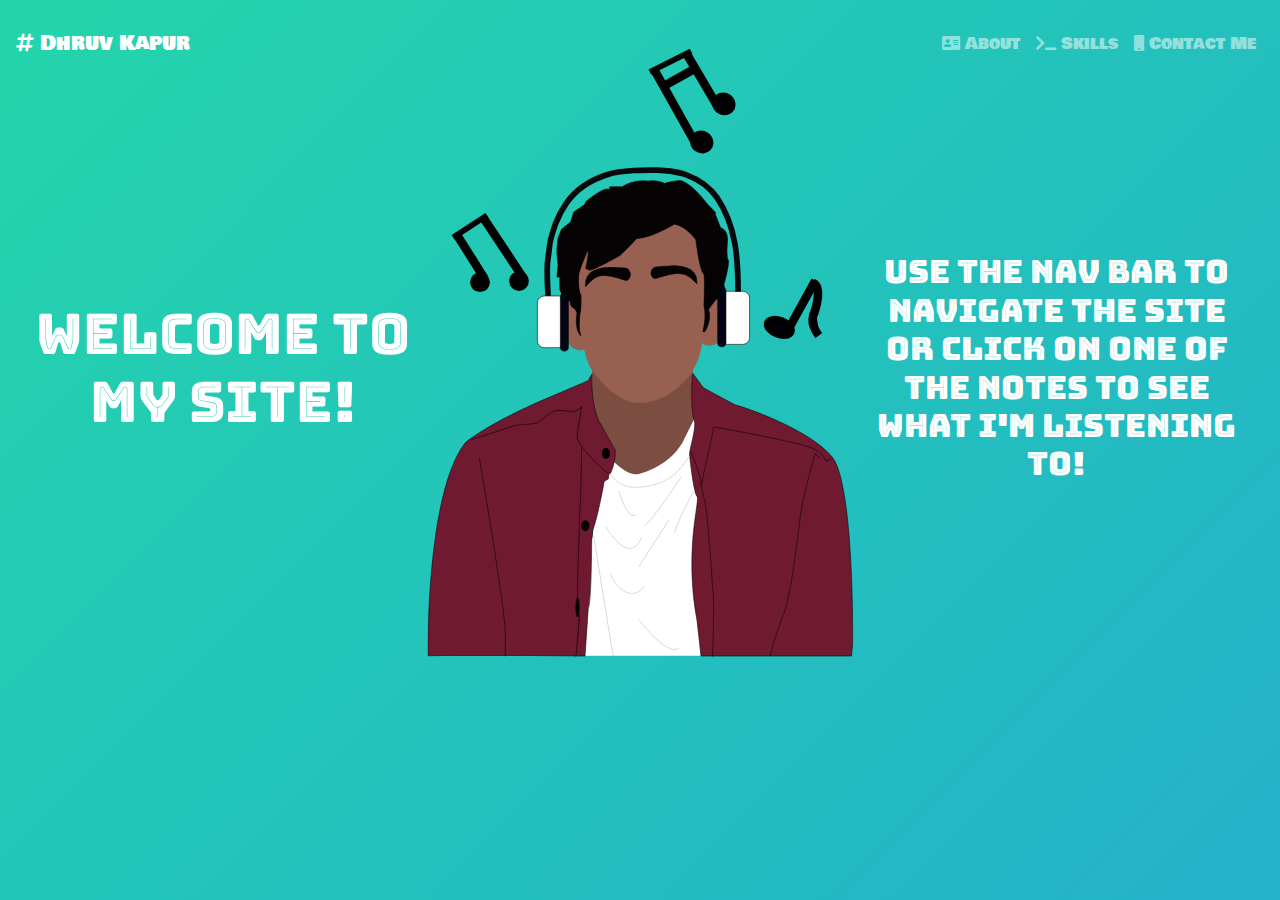
<file: index.html>
<!DOCTYPE html>
<html lang="en">
<head>
    <meta charset="UTF-8">
    <title>Dhruv Kapur</title>
    <link rel="icon" href="assets/favicons/favicon_index.ico">
    <!--Script Includes-->
    <!--Wow, jQuery, Bootstrap and custom script-->
    <script src="lib/js/wow.js" type="text/javascript"></script>
    <script src="lib/js/jQuery.js" type="text/javascript"></script>
    <script src="lib/js/bootstrap.min.js" type="text/javascript"></script>
    <script src="assets/scripts/script_index.js" type="text/javascript"></script>
    <script>
        new WOW().init();
    </script>

    <!--Style Includes-->
    <!--Bootstrap, Animate, Google Fonts, Font Awesome and custom Style-->
    <link rel="stylesheet" href="lib/css/bootstrap.min.css" type="text/css">
    <link rel="stylesheet" href="lib/css/animate.css" type="text/css">
    <link href="https://fonts.googleapis.com/css?family=Bungee+Inline|Bowlby+One+SC&display=swap" rel="stylesheet">
    <link rel="stylesheet" href="https://cdnjs.cloudflare.com/ajax/libs/font-awesome/5.11.2/css/all.css" type="text/css">
    <link rel="stylesheet" href="assets/styles/style_index.css" type="text/css">
</head>
<body>

    <!--Navigation Bar-->
    <nav class="navbar navbar-expand-lg navbar-dark animated bounceInDown delay-1s mt-3">
        <a class="navbar-brand mb-1 mb-lg-0" href="index.html"><i class="fas fa-hashtag"></i> Dhruv Kapur</a>
        <button class="navbar-toggler" type="button" data-toggle="collapse" data-target="#navbarNav" aria-controls="navbarNav" aria-expanded="false" aria-label="Toggle navigation">
            <span class="navbar-toggler-icon"></span>
        </button>
        <div class="collapse navbar-collapse justify-content-end" id="navbarNav">
            <ul class="navbar-nav">
                <li class="nav-item my-1 my-lg-0">
                    <a class="nav-link" href="about.html"><i class="fas fa-address-card"></i> About</a>
                </li>
                <li class="nav-item my-1 my-lg-0">
                    <a class="nav-link" href="skills.html"><i class="fas fa-terminal"></i> Skills</a>
                </li>
                <li class="nav-item my-1 my-lg-0">
                    <a class="nav-link" href="contact.html"><i class="fas fa-mobile"></i> Contact Me</a>
                </li>
            </ul>
        </div>
    </nav>

    <!--For Mobile: Welcome Message-->
    <div id="miniScreenPrompt" class="d-flex d-lg-none text-white justify-content-center animated lightSpeedIn delay-1s mb-2">
        <h6 class="text-center">Welcome! Use the nav bar to navigate or click on one of the notes to see what I'm listening to.</h6>
    </div>

    <!--Main Content-->
    <div class="container-fluid d-flex justify-content-center text-white mt-0 mt-lg-3">

        <!--Left side message-->
        <div id="leftText" class="col-xl-4 col-lg-3 d-none d-lg-block my-auto text-center animated slideInLeft delay-1s">
            <h2 class="display-4">Welcome to my site!</h2>
        </div>

        <!--SVG Image-->
        <div id="svgContainer" class="col-xl-4 col-lg-6 col-md-8 col-sm-12 col-xs-12 col-12 animated slideInUp">
            <svg id="faceVector" xmlns="http://www.w3.org/2000/svg" preserveAspectRatio="xMidYMid meet" viewBox="0 0 740.6 1059.67" style="display:inline">
                <defs>
                    <style>.cls-1{fill:#7c4e41;}.cls-10,.cls-15,.cls-16,.cls-18,.cls-19,.cls-2,.cls-7,.cls-9{fill:none;}.cls-12,.cls-13,.cls-14,.cls-18,.cls-19,.cls-2,.cls-20{stroke:#000;}.cls-10,.cls-11,.cls-12,.cls-13,.cls-14,.cls-15,.cls-16,.cls-18,.cls-19,.cls-2,.cls-20,.cls-4,.cls-6,.cls-7,.cls-8,.cls-9{stroke-miterlimit:10;}.cls-13,.cls-3{fill:#fff;}.cls-4{fill:#6f1a31;}.cls-4,.cls-8,.cls-9{stroke:#070305;}.cls-5,.cls-6{fill:#020001;}.cls-6,.cls-7{stroke:#020001;}.cls-8{fill:#070305;}.cls-10{stroke:#c1b9b8;}.cls-11{fill:#986051;stroke:#986051;}.cls-12{fill:#050303;}.cls-14{fill:#030316;}.cls-15{stroke:#fff;}.cls-15,.cls-16,.cls-19{stroke-width:10px;}.cls-16{stroke:#09090c;}.cls-17{fill:#000002;}.cls-18,.cls-20{stroke-width:15px;}.cls-20{fill:#020211;}</style>
                </defs>
                <title>Get Your Mouse Off of Me!</title>
                <g id="Neck">
                    <path class="cls-1" d="M303.5,591.5,387,637l88.5-54.5,4,136S470.87,758.84,447,784c-27.55,29-70.93,43.46-72,44-2,1-36-33-36-33L298,687l3-27Z" transform="translate(-15.46 -71.88)"/>
                    <path class="cls-2" d="M929,1130" transform="translate(-15.46 -71.88)"/>
                    <path class="cls-2" d="M-69,1130" transform="translate(-15.46 -71.88)"/>
                </g>
                <g id="Inner">
                    <path class="cls-3" d="M340,791s22,23,40,22c0,0,53-10,79-55l26-52,7,144-1,279H270l45-291,18-52Z" transform="translate(-15.46 -71.88)"/>
                </g>
                <g id="Upper_Shirt" data-name="Upper Shirt">
                    <path class="cls-4" d="M301.5,638.5s-3,42,10.5,78.5c0,0,22,40,30,54,0,0,2,18-8,40l-3,2-1,8-7,4s-11,62-20,85a102.09,102.09,0,0,1-2,18s0,108-6,120l-5.5,81.5-103-1H54l-38,.5S12,846,81,758c0,0,32-29,132-73l82-35Z" transform="translate(-15.46 -71.88)"/>
                    <path class="cls-4" d="M477.5,637.5c-2.12-.9-4.57,63,2,81,4.9,13.45-9,52-8,61s7,65,13,72-23,91,0,216l7,62h262l2-22s3-278-36-325-145-84-170-91l-54-29Z" transform="translate(-15.46 -71.88)"/>
                    <ellipse class="cls-5" cx="310.54" cy="704.62" rx="7" ry="9.5"/>
                    <ellipse class="cls-5" cx="274.54" cy="830.62" rx="7" ry="9.5"/>
                    <path class="cls-6" d="M331,812" transform="translate(-15.46 -71.88)"/>
                    <path class="cls-7" d="M331.5,813.5s-32.25-26.27-47.82-49.29l-.68-1c-4.21-6.4-7.07-12.51-7.5-17.69l8-50s-8,8-16,8-24-4-33,0-23,19-33,21-28,1-39,5-61,20-61,20l-9,3" transform="translate(-15.46 -71.88)"/>
                    <path class="cls-7" d="M283.5,766.5s-1,88-3,107c0,0-4,125-4,126v29" transform="translate(-15.46 -71.88)"/>
                    <path class="cls-8" d="M279.5,1044.5c0,8.11-1,14.9-2.35,16.59a.87.87,0,0,1-.65.41c-1.66,0-3-7.61-3-17s1.34-17,3-17S279.5,1035.11,279.5,1044.5Z" transform="translate(-15.46 -71.88)"/>
                    <path class="cls-8" d="M273.5,1131.5s7-69,6-72,0-2,0-2" transform="translate(-15.46 -71.88)"/>
                    <path class="cls-9" d="M491.5,832.5" transform="translate(-15.46 -71.88)"/>
                    <path class="cls-9" d="M511.5,1130.5s4-99,0-123c0,0-9-142-15-153l-5-22s21-92,22-102c0,0,151,26,176,39,0,0,13,6,17,16l3,5,9-5" transform="translate(-15.46 -71.88)"/>
                    <path class="cls-9" d="M105.5,785.5s19,109.9,32.33,199.23C146,1039,152,1085.67,150.5,1095.5V1130" transform="translate(-15.46 -71.88)"/>
                    <path class="cls-9" d="M698.5,785.5l-8-9s-22,74-26,109c0,0-18,155-30,172,0,0-14.06,38-23,72" transform="translate(-15.46 -71.88)"/>
                    <path class="cls-9" d="M473.5,771.5s18,47,18,54v7" transform="translate(-15.46 -71.88)"/>
                    <line class="cls-10" x1="289.04" y1="848.62" x2="323.04" y2="1058.62"/>
                    <path class="cls-10" d="M330.5,808.5" transform="translate(-15.46 -71.88)"/>
                    <path class="cls-10" d="M332.5,811.5s15,26,47,24c0,0,50,1,77-34L471.45,782" transform="translate(-15.46 -71.88)"/>
                    <path class="cls-10" d="M480.34,839.7s-31.84,58.8-34.84,74.8" transform="translate(-15.46 -71.88)"/>
                    <path class="cls-10" d="M325.5,904.5s41,70,62,19" transform="translate(-15.46 -71.88)"/>
                    <path class="cls-10" d="M332.5,985.5s27,60,61,23" transform="translate(-15.46 -71.88)"/>
                    <path class="cls-10" d="M348.5,841.5s15,55,30,41" transform="translate(-15.46 -71.88)"/>
                    <path class="cls-10" d="M456.5,817.5c-1,3-51,77-63,85" transform="translate(-15.46 -71.88)"/>
                    <line class="cls-10" x1="420.04" y1="820.62" x2="368.04" y2="901.62"/>
                    <path class="cls-10" d="M383.5,1066.5s48,65,70,49" transform="translate(-15.46 -71.88)"/>
                </g>
                <g id="Face">
                    <path class="cls-11" d="M401.5,358.5l74,24,52,117c6,3,7,5,7,5,10,13,5,26,5,26-17,28-13,41-13,41,0,4-3,9-3,9-8,11-26,7-26,7l-4-4c-8,48-30,66-30,66-38,41-79,39-79,39-43,0-80-53-80-53-12-17-16-40-16-40-12,4-22-4-22-4-7-6-6-11-6-11,1.05-4.63-1.61-22.23-2-25-6-4-10-14-11-19s2-19,3-22,7-6,7-6l12-2,11-78,76-29Z" transform="translate(-15.46 -71.88)"/>
                    <path class="cls-12" d="M256.5,508.5l-7-8-4-9v-22h-5l2-20-2-22v-8l2-18,6-15,16-13,5-17,19-13,3-6s25-20,34-21h7v-4h22s16-13,45-10c0,0,13-3,29,4,0,0,5-3,26-5,0,0,17,0,48,41l14,14v4l9,23s14,3,12,25a126.52,126.52,0,0,0,0,30s7-5-6,44a49.76,49.76,0,0,1,1,17s-8-4-28,27c0,0,7,14-6,38h-4s7-24,2-45c0,0,2-44,0-55,0,0-7-2-14-60,0,0-18-25-38-27,0,0-36,23-65,25,0,0-23,25-30,30,0,0-46,26-52,25l-7-3s6-22,4-32c0,0-15,33-16,44,0,0-2,24,4,35,0,0,1,22-2,34,0,0-2,21,0,30l2,7s-12-10-7-40c0,0-2-8-7-10,0,0-4,0-5-11Z" transform="translate(-15.46 -71.88)"/>
                    <path class="cls-12" d="M483.93,474.74s.49-13.6-14.82-20.17c0,0-14.46-6.65-34.12-4.05,0,0-20.74.3-25.75,2.36,0,0-8.86,7.19-2.84,16.2,0,0,2.15,4.59,8,2.46.86-.08,23.45-8.53,39-8.36a32.3,32.3,0,0,1,20.67,8.47l10.38,9.42Z" transform="translate(-15.46 -71.88)"/>
                    <path class="cls-12" d="M290.66,479.71s-.55-14.42,14.39-21.69a61.94,61.94,0,0,1,33.37-5s20.29-.09,25.2,2c0,0,8.71,7.45,2.87,17.14,0,0-2.08,4.9-7.83,2.76-.84-.07-23-8.58-38.24-8.1a30.62,30.62,0,0,0-20.19,9.4l-10.1,10.19Z" transform="translate(-15.46 -71.88)"/>
                    <rect class="cls-13" x="191.04" y="430.62" width="49" height="90" rx="12" ry="12"/>
                    <rect class="cls-14" x="231.04" y="425.62" width="14" height="101" rx="7" ry="7"/>
                    <rect class="cls-13" x="525.64" y="494.29" width="50.36" height="92.5" rx="12" ry="12" transform="translate(1086.18 1009.2) rotate(180)"/>
                    <rect class="cls-14" x="520.5" y="487.1" width="14.39" height="103.81" rx="7" ry="7" transform="translate(1039.93 1006.12) rotate(180)"/>
                    <path class="cls-15" d="M556,495" transform="translate(-15.46 -71.88)"/>
                    <path class="cls-16" d="M225.18,502.4C224,483,223,465,224,446c1-11,3-22,4-33,2-13,6-24,10-36a177.6,177.6,0,0,1,19-36c18-26,43-41,72-50,15-5,30-6,45-7,28-1,56-2,84,5l9,3c21,8,39,20,52,39,34,50,37,108,37,164" transform="translate(-15.46 -71.88)"/>
                    <path class="cls-17" d="M207,514" transform="translate(-15.46 -71.88)"/>
                </g>
                <g id="Note_1" data-name="Note 1" class="note">
                    <a href="https://www.youtube.com/watch?v=Ze-RtxLHI0c" target="_blank">
                        <polygon class="cls-17" points="502.27 165.36 502.27 165.36 502.27 165.36 502.27 165.36 502.27 165.36"/>
                        <line class="cls-18" x1="450.09" y1="7.5" x2="504.99" y2="100.61"/>
                        <line class="cls-18" x1="393.74" y1="35.24" x2="467.06" y2="166"/>
                        <line class="cls-19" x1="458.76" y1="4.47" x2="386.76" y2="40.66"/>
                        <ellipse class="cls-17" cx="531.14" cy="167.94" rx="19.48" ry="20.69" transform="translate(82.86 446.74) rotate(-56.56)"/>
                        <ellipse class="cls-17" cx="492.68" cy="234.37" rx="19.48" ry="20.69" transform="translate(10.16 444.47) rotate(-56.56)"/>
                        <line class="cls-18" x1="405.04" y1="68.62" x2="462.04" y2="36.62"/>
                    </a>
                </g>
                <g id="Note_2" data-name="Note 2" class="note">
                    <a href="https://www.youtube.com/watch?v=5CGlzG1d66o" target="_blank">
                        <line class="cls-18" x1="675.04" y1="403.62" x2="621.04" y2="501.62"/>
                        <ellipse class="cls-20" cx="627.78" cy="557.13" rx="10.88" ry="20.64" transform="translate(-134.56 868.21) rotate(-68.73)"/>
                        <path class="cls-20" d="M687.08,480.11s17.42,4.39,1.42,52.39c0,0-10,15,8,39" transform="translate(-15.46 -71.88)"/>
                    </a>
                </g>
                <g id="Note_3" data-name="Note 3" class="note">
                    <a href="https://www.youtube.com/watch?v=T84axZK0O9o" target="_blank">
                        <polygon class="cls-17" points="150.54 424.12 150.54 424.12 150.54 424.12 150.54 424.12 150.54 424.12"/>
                        <line class="cls-18" x1="50.6" y1="323.52" x2="99.25" y2="400.55"/>
                        <line class="cls-18" x1="96.15" y1="293.14" x2="166.08" y2="398.55"/>
                        <line class="cls-19" x1="44.54" y1="328.68" x2="103.33" y2="290.17"/>
                        <circle class="cls-17" cx="91.15" cy="406.59" r="17.23"/>
                        <circle class="cls-17" cx="159.02" cy="404.62" r="17.23"/>
                    </a>
                </g>
            </svg>
        </div>

        <!--Right side message-->
        <div id="rightText" class="col-xl-4 col-lg-3 d-none d-lg-block my-auto text-center animated slideInRight delay-1s">
            <h2>Use the Nav Bar to navigate the site or click on one of the notes to see what I'm listening to!</h2>
        </div>
    </div>
</body>
</html>
</file>
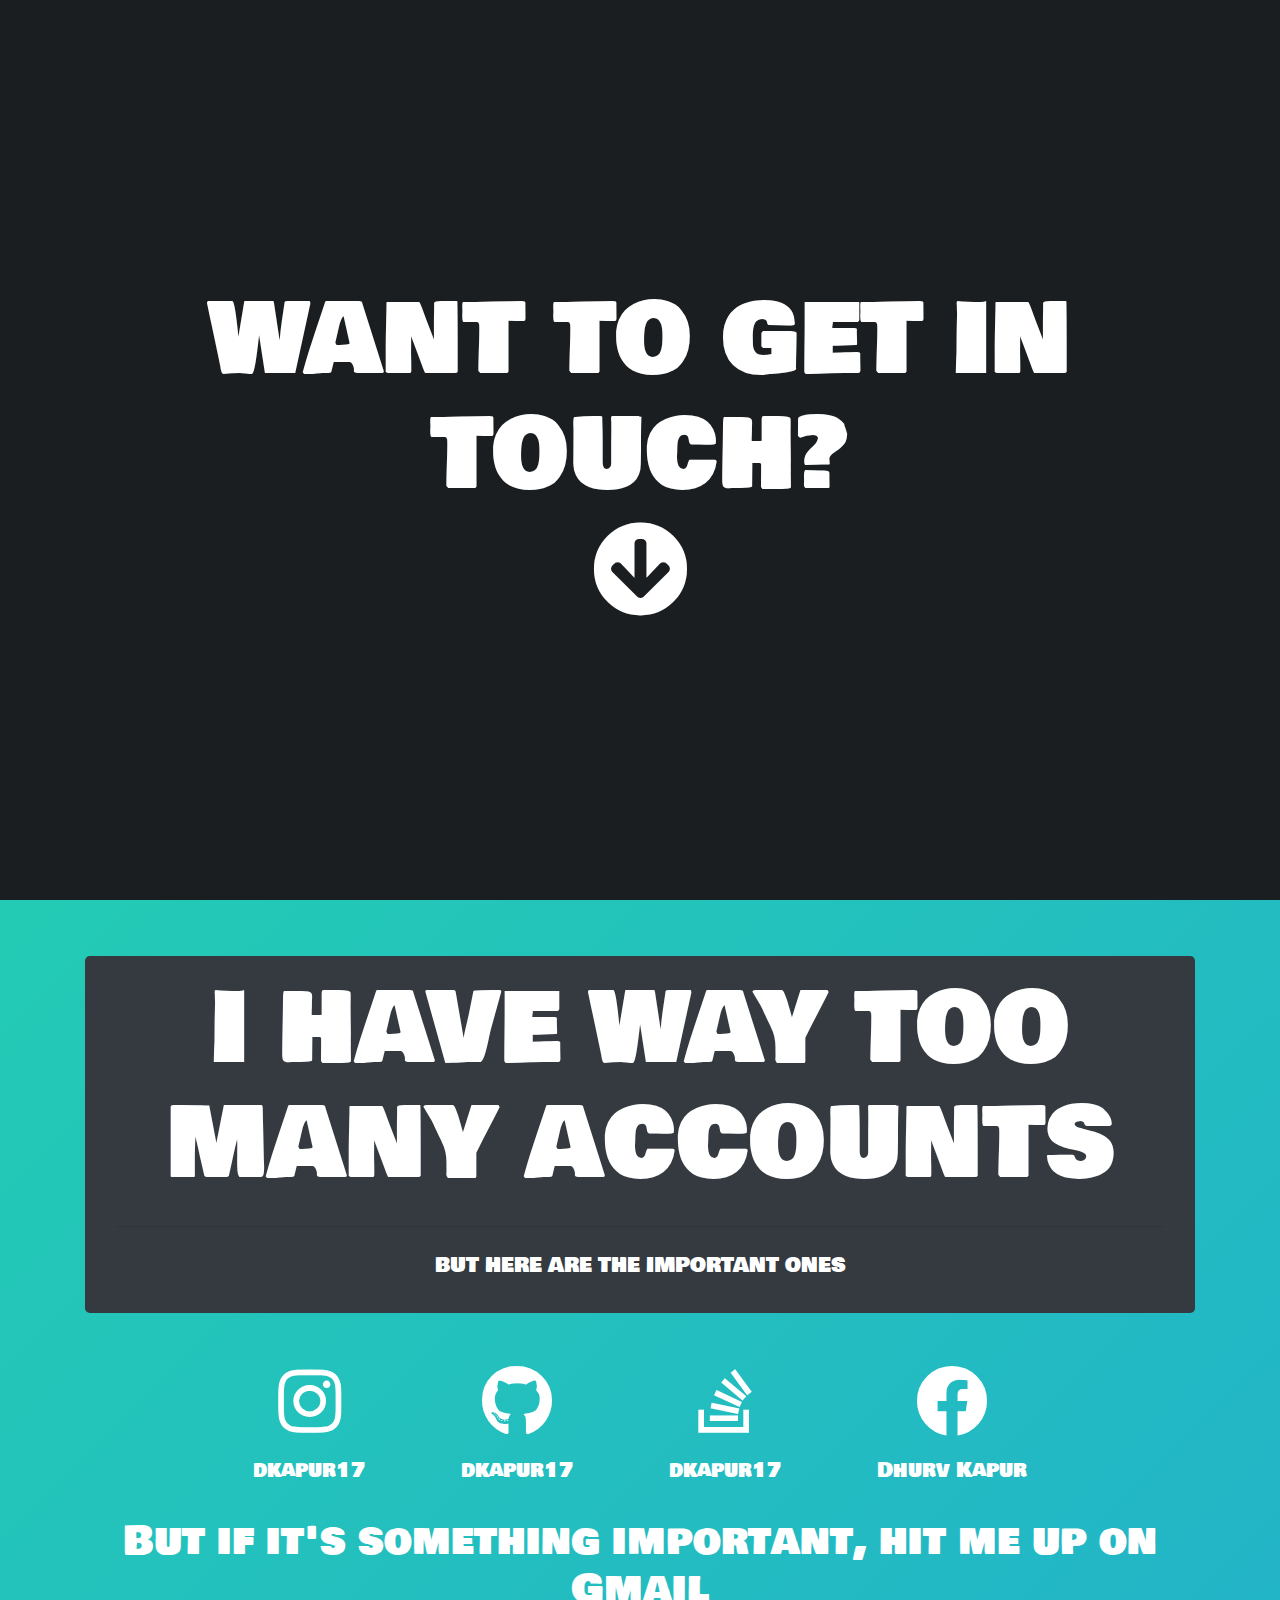
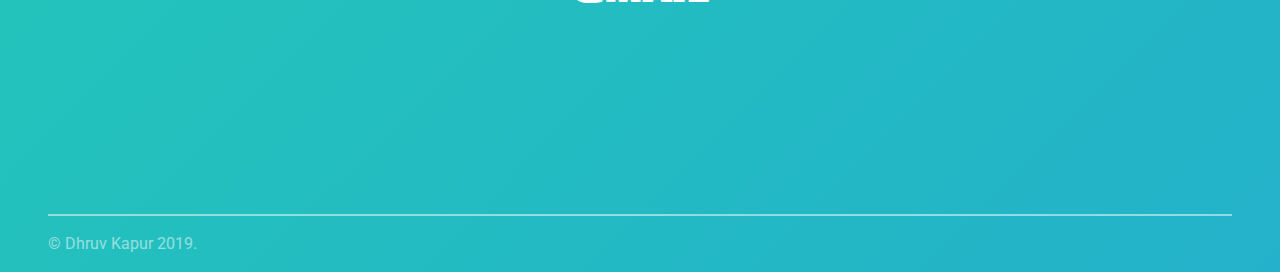
<file: contact.html>
<!DOCTYPE html>
<html lang="en">
<head>
    <meta charset="UTF-8">
    <title>Contact Me</title>
    <link rel="icon" href="assets/favicons/favicon_contact.ico">
    <script src="lib/js/jQuery.js" type="text/javascript"></script>
    <script src="lib/js/bootstrap.min.js" type="text/javascript"></script>
    <script src="lib/js/wow.js" type="text/javascript"></script>
    <script src="assets/scripts/script_contact.js" type="text/javascript"></script>
    <script>
        new WOW().init();
    </script>
    <link rel="stylesheet" href="lib/css/animate.css" type="text/css">
    <link rel="stylesheet" href="lib/css/bootstrap.min.css" type="text/css">
    <link href="https://fonts.googleapis.com/css?family=Bowlby+One+SC|Bungee+Inline|Anton|Acme|Roboto&display=swap" rel="stylesheet">
    <link rel="stylesheet" href="https://cdnjs.cloudflare.com/ajax/libs/font-awesome/5.11.2/css/all.css" type="text/css">
    <link rel="stylesheet" href="assets/styles/style_contact.css" type="text/css">
</head>
<body>
    <!--Preload screen-->
    <div id="preloadBG">
        <div id="preloadContent" class="container d-flex justify-content-center text-white">
            <div class="container d-flex flex-column justify-content-center animated slideInUp">
                <div class="row justify-content-center">
                    <h1 class="d-none d-md-block display-1 text-center">WANT TO GET IN TOUCH?</h1>
                    <h1 class="d-block d-md-none display-4 text-center">WANT TO GET IN TOUCH?</h1>
                    <i id="continueDown" class="display-1 fas fa-arrow-circle-down"></i>
                </div>
            </div>
        </div>
    </div>
    <div id="postLoad">
        <!--Navigation Bar-->
        <nav class="navbar navbar-expand-lg navbar-dark fixed-top invisible">
            <a class="navbar-brand mb-1 mb-lg-0" href="index.html"><i class="fas fa-hashtag"></i> Dhruv Kapur</a>
            <button class="navbar-toggler" type="button" data-toggle="collapse" data-target="#navbarNav" aria-controls="navbarNav" aria-expanded="false" aria-label="Toggle navigation">
                <span class="navbar-toggler-icon"></span>
            </button>
            <div class="collapse navbar-collapse justify-content-end" id="navbarNav">
                <ul class="navbar-nav">
                    <li class="nav-item my-1 my-lg-0">
                        <a class="nav-link" href="about.html"><i class="fas fa-address-card"></i> About</a>
                    </li>
                    <li class="nav-item my-1 my-lg-0">
                        <a class="nav-link" href="skills.html"><i class="fas fa-terminal"></i> Skills</a>
                    </li>
                    <li class="nav-item my-1 my-lg-0">
                        <a class="nav-link active" href="contact.html"><i class="fas fa-mobile"></i> Contact Me</a>
                    </li>
                </ul>
            </div>
        </nav>

        <!--The stuff on the page other than the navbar-->
        <div id="pageContent" class="container">
            <div class="jumbotron bg-dark text-white text-center py-3">
                <h1 class="d-none d-lg-block display-1">I HAVE WAY TOO MANY ACCOUNTS</h1>
                <h1 class="d-block d-lg-none display-3">I HAVE WAY TOO MANY ACCOUNTS</h1>
                <hr class="my-4">
                <p class="lead">But here are the important ones</p>
            </div>
            <div id="linksRow" class="row mt-5 justify-content-center">
                <a href="https://instagram.com/dkapur17" target="_blank">
                    <div id="instagram" class="data text-center mx-5">
                        <h1 class="display-3"><i class="fab fa-instagram"></i></h1>
                        <p class="lead">dkapur17</p>
                    </div>
                </a>
                <a href="https://github.com/dkapur17" target="_blank">
                    <div id="github" class="data text-center mx-5">
                        <h1 class="display-3"><i class="fab fa-github"></i></h1>
                        <p class="lead">dkapur17</p>
                    </div>
                </a>
                <a href="https://stackoverflow.com/users/11319137/dkapur17" target="_blank">
                    <div id="stackoverflow" class="data text-center mx-5">
                        <h1 class="display-3"><i class="fab fa-stack-overflow"></i></h1>
                        <p class="lead">dkapur17</p>
                    </div>
                </a>
                <a href="https://facebook.com/dhruvkapur4" target="_blank">
                    <div id="fb" class="data text-center mx-5">
                        <h1 class="display-3"><i class="fab fa-facebook"></i></h1>
                        <p class="lead">Dhurv Kapur</p>
                    </div>
                </a>
            </div>
            <div class="row">
                <h1 class="text-white my-3 text-center">But if it's something important, hit me up on Gmail</h1>
            </div>
            <div class="row mt-3 mb-5 wow flipInX">
                <div id="logo" class="mb-4 col-12 col-lg-5 text-lg-right text-center">
                    <a href="https://gmail.com" target="_blank">
                        <svg xmlns="http://www.w3.org/2000/svg" x="0px" y="0px" width="96" height="96" viewBox="0 0 48 48" style=" fill:#000000;">
                            <path id="p1" fill="#FFC107" d="M43.611,20.083H42V20H24v8h11.303c-1.649,4.657-6.08,8-11.303,8c-6.627,0-12-5.373-12-12c0-6.627,5.373-12,12-12c3.059,0,5.842,1.154,7.961,3.039l5.657-5.657C34.046,6.053,29.268,4,24,4C12.955,4,4,12.955,4,24c0,11.045,8.955,20,20,20c11.045,0,20-8.955,20-20C44,22.659,43.862,21.35,43.611,20.083z"></path>
                            <path id="p2" fill="#FF3D00" d="M6.306,14.691l6.571,4.819C14.655,15.108,18.961,12,24,12c3.059,0,5.842,1.154,7.961,3.039l5.657-5.657C34.046,6.053,29.268,4,24,4C16.318,4,9.656,8.337,6.306,14.691z"></path>
                            <path id="p3" fill="#4CAF50" d="M24,44c5.166,0,9.86-1.977,13.409-5.192l-6.19-5.238C29.211,35.091,26.715,36,24,36c-5.202,0-9.619-3.317-11.283-7.946l-6.522,5.025C9.505,39.556,16.227,44,24,44z"></path>
                            <path id="p4" fill="#1976D2" d="M43.611,20.083H42V20H24v8h11.303c-0.792,2.237-2.231,4.166-4.087,5.571c0.001-0.001,0.002-0.001,0.003-0.002l6.19,5.238C36.971,39.205,44,34,44,24C44,22.659,43.862,21.35,43.611,20.083z"></path>
                        </svg>
                    </a>
                </div>
                <div class="col-12 col-lg-7 d-flex flex-column pl-5 pt-2 text-center justify-content-center text-lg-left">
                    <p class="lead email"><a href="mailto: dhruvkapur4@gmail.com">dhruvkapur4@gmail.com</a></p>
                </div>
            </div>
        </div>
    </div>
    <footer class="px-5 mb-1">
        <hr class="my-3">
        <p class="text-white">© Dhruv Kapur 2019.</p>
    </footer>
</body>
</html>
</file>
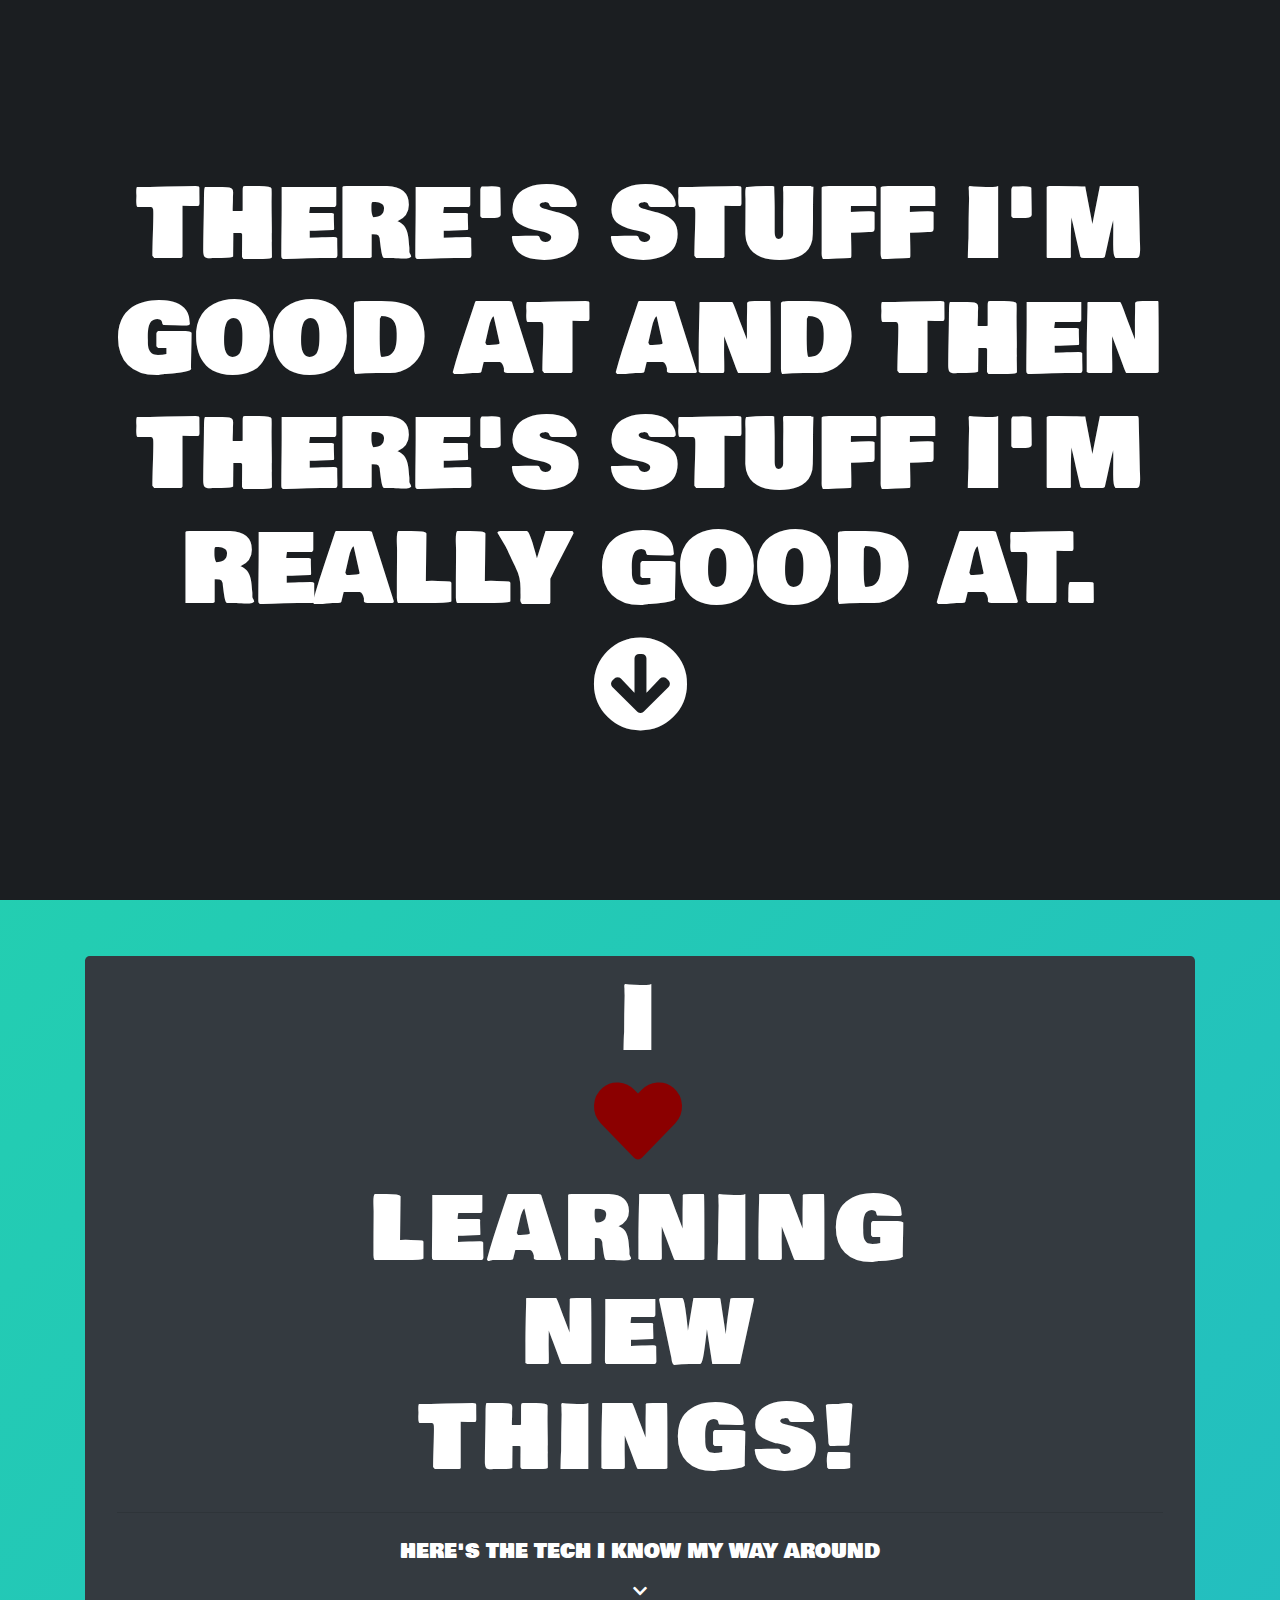
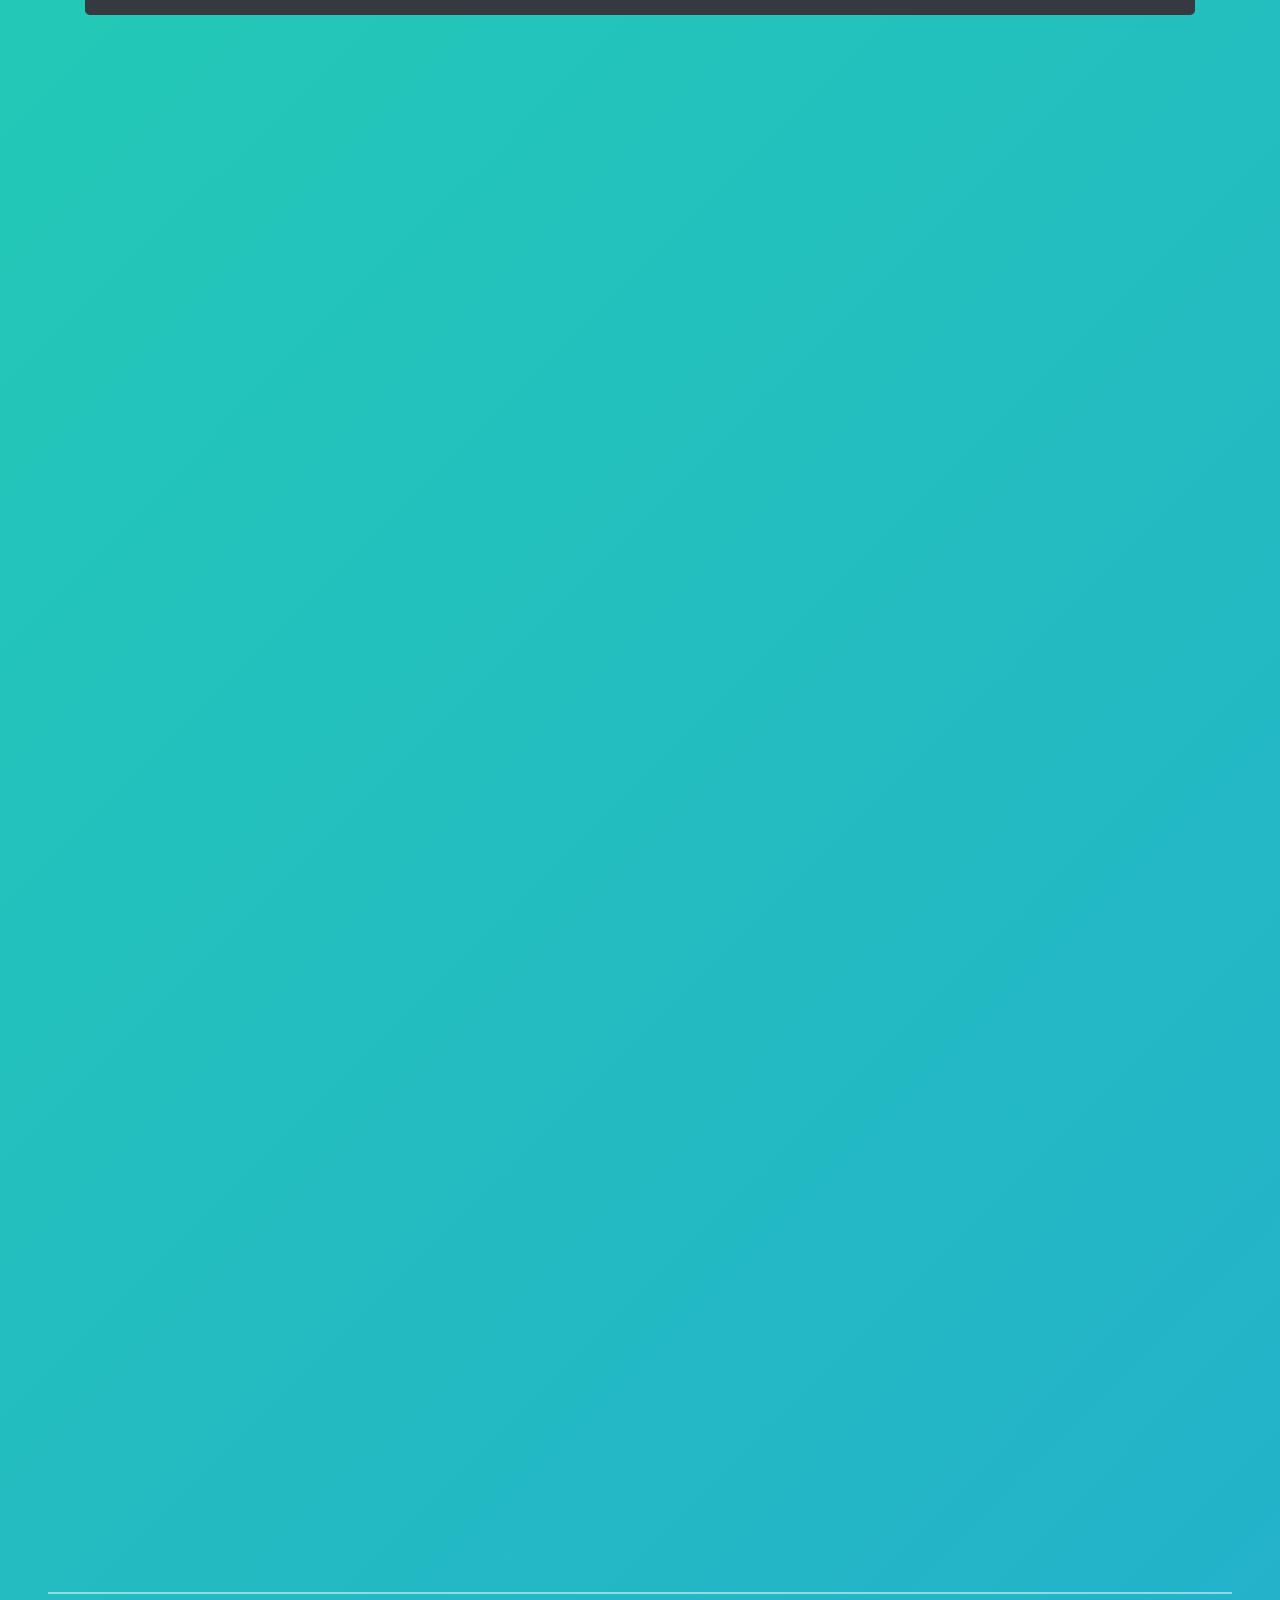
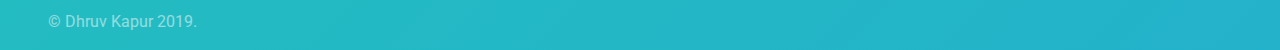
<file: skills.html>
<!--Skills Webpage-->

<!DOCTYPE html>
<html lang="en">
<head>
    <meta charset="UTF-8">
    <title>Skills</title>
    <link rel="icon" href="assets/favicons/favicon_skills.ico">

    <!--Script Includes-->
    <!--jQuery, Bootstrap, Wow and custom script-->
    <script src="lib/js/jQuery.js" type="text/javascript"></script>
    <script src="lib/js/bootstrap.min.js" type="text/javascript"></script>
    <script src="lib/js/wow.js" type="text/javascript"></script>
    <script src="assets/scripts/script_skills.js" type="text/javascript"></script>
    <script>
        new WOW().init();
    </script>

    <!--Style Includes-->
    <!--Animate, Bootstrap, Google Font, Font Awesome and custom style-->
    <link rel="stylesheet" href="lib/css/animate.css" type="text/css">
    <link rel="stylesheet" href="lib/css/bootstrap.min.css" type="text/css">
    <link href="https://fonts.googleapis.com/css?family=Bowlby+One+SC|Bungee+Inline|Anton|Acme|Roboto&display=swap" rel="stylesheet">
    <link rel="stylesheet" href="https://cdnjs.cloudflare.com/ajax/libs/font-awesome/5.11.2/css/all.css" type="text/css">
    <link rel="stylesheet" href="assets/styles/style_skills.css" type="text/css">
</head>
<body>

<!--Preload screen-->
<div id="preloadBG">
    <div id="preloadContent" class="container d-flex justify-content-center text-white">
        <div class="container d-flex flex-column justify-content-center animated slideInUp">
            <div class="row justify-content-center">
                <h1 class="d-none d-md-block display-1 text-center">THERE'S STUFF I'M GOOD AT AND THEN THERE'S STUFF I'M REALLY GOOD AT.</h1>
                <h1 class="d-block d-md-none display-4 text-center">THERE'S STUFF I'M GOOD AT AND THEN THERE'S STUFF I'M REALLY GOOD AT.</h1>
                <i id="continueDown" class="display-1 fas fa-arrow-circle-down"></i>
            </div>
        </div>
    </div>
</div>

<!--Total Page Content-->
<div id="postLoad">
    <!--Navigation Bar-->
    <nav class="navbar navbar-expand-lg navbar-dark fixed-top invisible">
        <a class="navbar-brand mb-1 mb-lg-0" href="index.html"><i class="fas fa-hashtag"></i> Dhruv Kapur</a>
        <button class="navbar-toggler" type="button" data-toggle="collapse" data-target="#navbarNav" aria-controls="navbarNav" aria-expanded="false" aria-label="Toggle navigation">
            <span class="navbar-toggler-icon"></span>
        </button>
        <div class="collapse navbar-collapse justify-content-end" id="navbarNav">
            <ul class="navbar-nav">
                <li class="nav-item my-1 my-lg-0">
                    <a class="nav-link" href="about.html"><i class="fas fa-address-card"></i> About</a>
                </li>
                <li class="nav-item my-1 my-lg-0">
                    <a class="nav-link active" href="skills.html"><i class="fas fa-terminal"></i> Skills</a>
                </li>
                <li class="nav-item my-1 my-lg-0">
                    <a class="nav-link" href="contact.html"><i class="fas fa-mobile"></i> Contact Me</a>
                </li>
            </ul>
        </div>
    </nav>

    <!--The stuff on the page other than the navbar-->
    <div id="pageContent" class="container">

        <!--Main Jumbotron-->
        <div class="jumbotron py-3 text-white text-center bg-dark">
            <div id="forLG" class="d-none d-lg-block">
                <h1 class="display-2"> I</h1>
                <h1 class="display-2"><i class="fa fa-heart heart animated heartBeat infinite"></i></h1>
                <h1 class="display-2">LEARNING</h1>
                <h1 class="display-2">NEW</h1>
                <h1 class="display-2">THINGS!</h1>
            </div>
            <div id="forLess" class="d-block d-lg-none">
                <h1 class="display-3"> I</h1>
                <h1 class="display-3"><i class="fa fa-heart heart animated heartBeat infinite"></i></h1>
                <h1 class="display-3">LEARNING</h1>
                <h1 class="display-3">NEW</h1>
                <h1 class="display-3">THINGS!</h1>
            </div>
            <hr class="my-4">
            <p class="lead">Here's the tech i know my way around</p>
            <div class="row justify-content-center"><i id="downScroll" class="fas fa-chevron-down animated jello infinite"></i></div>
        </div>

        <!--Div contains all the cards-->
        <div id="cardContainer" class="container-fluid">

            <!--Card Deck 1-->
            <div class="card-deck mb-4">
                <div id="firstCard" class="card text-white bg-dark wow slideInLeft">
                    <img src="assets/images/logos/python.png" class="card-img-top mx-auto mt-3" alt="Python">
                    <div class="card-body">
                        <h5 class="card-title text-center">Python</h5>
                    </div>
                </div>
                <div class="card text-white bg-dark wow fadeIn">
                    <img src="assets/images/logos/cpp.png" class="card-img-top mx-auto mt-3" alt="C++">
                    <div class="card-body">
                        <h5 class="card-title text-center">C/C++</h5>
                    </div>
                </div>
                <div class="card text-white bg-dark wow slideInRight">
                    <img src="assets/images/logos/js.png" class="card-img-top mx-auto mt-3" alt="JavaScript">
                    <div class="card-body">
                        <h5 class="card-title text-center">JavaScript</h5>
                    </div>
                </div>
            </div>

            <!--Card Deck 2-->
            <div class="card-deck mb-4">
                <div class="card text-white bg-dark wow slideInLeft">
                    <img src="assets/images/logos/html5.png" class="card-img-top mx-auto mt-3" alt="HTML 5">
                    <div class="card-body">
                        <h5 class="card-title text-center">HTML 5</h5>
                    </div>
                </div>
                <div class="card text-white bg-dark wow fadeIn">
                    <img src="assets/images/logos/css3.png" class="card-img-top mx-auto mt-3" alt="CSS3">
                    <div class="card-body">
                        <h5 class="card-title text-center">CSS 3</h5>
                    </div>
                </div>
                <div class="card text-white bg-dark wow slideInRight">
                    <img src="assets/images/logos/bootstrap.png" class="card-img-top mx-auto mt-3" alt="BootStrap">
                    <div class="card-body">
                        <h5 class="card-title text-center">Bootstrap 4</h5>
                    </div>
                </div>
            </div>

            <!--Card Deck 3-->
            <div class="card-deck mb-4">
                <div class="card text-white bg-dark wow slideInLeft">
                    <img src="assets/images/logos/jquery.png" class="card-img-top mx-auto mt-3" alt="jQuery">
                    <div class="card-body">
                        <h5 class="card-title text-center">jQuery</h5>
                    </div>
                </div>
                <div class="card text-white bg-dark wow fadeIn">
                    <img src="assets/images/logos/sql.png" class="card-img-top mx-auto mt-3" alt="SQL">
                    <div class="card-body">
                        <h5 class="card-title text-center">SQL</h5>
                    </div>
                </div>
                <div class="card text-white bg-dark wow slideInRight">
                    <img src="assets/images/logos/git.png" class="card-img-top mx-auto mt-3" alt="Git">
                    <div class="card-body">
                        <h5 class="card-title text-center">GIT</h5>
                    </div>
                </div>
            </div>

            <!--Card Deck 4-->
            <div class="card-deck mb-4">
                <div class="card text-white bg-dark wow slideInLeft">
                    <img src="assets/images/logos/node.png" class="card-img-top mx-auto mt-3" alt="Node JS">
                    <div class="card-body">
                        <h5 class="card-title text-center">NODE.js</h5>
                    </div>
                </div>
                <div class="card text-white bg-dark wow fadeIn">
                    <img src="assets/images/logos/mongodb.png" class="card-img-top mx-auto mt-3" alt="Mongo DB">
                    <div class="card-body">
                        <h5 class="card-title text-center">Mongo DB</h5>
                    </div>
                </div>
                <div class="card text-white bg-dark wow slideInRight">
                    <img src="assets/images/logos/flask.png" class="card-img-top mx-auto mt-3" alt="Flask">
                    <div class="card-body">
                        <h5 class="card-title text-center">Flask</h5>
                    </div>
                </div>
            </div>

            <!--Card Deck 5-->
            <div class="card-deck mb-4">
                <div class="card text-white bg-dark wow slideInLeft">
                    <img src="assets/images/logos/unity.png" class="card-img-top mx-auto mt-3" alt="Unity">
                    <div class="card-body">
                        <h5 class="card-title text-center">Unity</h5>
                    </div>
                </div>
                <div class="card text-white bg-dark wow fadeIn">
                    <img src="assets/images/logos/arduino.png" class="card-img-top mx-auto mt-3" alt="Arduino">
                    <div class="card-body">
                        <h5 class="card-title text-center">Arduino</h5>
                    </div>
                </div>
                <div class="card text-white bg-dark wow slideInRight">
                    <img src="assets/images/logos/ps.jpg" class="card-img-top mx-auto mt-3" alt="Photoshop">
                    <div class="card-body">
                        <h5 class="card-title text-center">Photoshop</h5>
                    </div>
                </div>
            </div>
        </div>

        <!--Bottom Text-->
        <div class="row justify-content-end mt-5 mb-3">
            <p id="bottomText" class="lead text-white wow lightSpeedIn">AND LOADS MORE ON THE WAY...</p>
        </div>
    </div>
</div>
<footer class="px-5 mb-1">
    <hr class="my-3">
    <p class="text-white">© Dhruv Kapur 2019.</p>
</footer>
</body>
</html>
</file>
<file: assets/styles/style_index.css>
body, html{
    height: 100%;
    width: 100%;
    overflow: hidden;
}

body {
    margin: 0;
    width: 100%;
    height: 100vh;
    font-family: 'Bungee Inline', cursive;
    color: #fff;
    background: linear-gradient(-45deg, #ee7752, #e73c7e, #23a6d5, #23d5ab);
    background-size: 400% 400%;
    animation: gradientBG 15s ease infinite;
}

.navbar{
    font-family: 'Bowlby One SC', cursive;
}

.navbar-toggler:focus{
    outline: none;
}

/*SVG Maintenance*/

.note{
    animation: noteBob 3s infinite ease-in-out alternate;
    transform-origin: top;
    transform-box: fill-box;
}

#svgContainer{
    margin-top: 1rem;
}

#faceVector{
    transform: scale(1.1, 1.1);
    transform-origin: bottom;
}

#Face{
    animation: bob 2s infinite ease-in-out alternate;
    transform-origin: bottom;
    transform-box: fill-box ;
}

/*Custom Animations*/

@keyframes bob {
    from{
        transform: rotateZ(-8deg);
    }
    to{
        transform: rotateZ(8deg);
    }
}

@keyframes noteBob {
    from{
        transform: rotate(0deg);
    }
    to{
        transform: rotate(30deg);
    }
}

@keyframes gradientBG {
    0% {
        background-position: 0% 50%;
    }
    50% {
        background-position: 100% 50%;
    }
    100% {
        background-position: 0% 50%;
    }
}

/*Adjusting Page content based on window size*/

@media(min-width: 767px){
    body {
        overflow: hidden;
    }
}

@media(min-width: 768px){
    td{
        font-size: 3.5rem;
    }
}

@media(min-width: 992px) {
    td{
        font-size: 4.5rem;
    }
}

@media(min-width: 1200px){
    td{
        font-size: 5rem;
    }
}

@media(max-width: 992px){
    #svgContainer{
        margin-top: 5rem;
    }
}
</file>
<file: assets/styles/style_contact.css>
body{
    overflow: hidden;
    background: linear-gradient(-45deg, #ee7752, #e73c7e, #23a6d5, #23d5ab);
    background-size: 400% 400%;
    animation: gradientBG 10s ease infinite;
    /*font-family: Anton;*/
    font-family: 'Bowlby One SC';
}

/*Hide generic scroll-bar*/
body::-webkit-scrollbar {
    display: none;
}

#preloadBG {
    background: #1b1e21;
    height: 100vh;
    width: 100%;
    font-family: 'Bowlby One SC', cursive;
}

#preloadContent{
    height: 100vh;
}

#continueDown{
    cursor: pointer;
    animation: rollingDown 0.75s infinite ease-in-out alternate;
}

#continueDown:hover{
    cursor: pointer;
    animation: spin 0.75s;
}

.jumbotron{
    text-transform: uppercase;
    margin-top: 3.5rem;
}

.navbar{
    -webkit-transition: all 0.5s ease;
    -moz-transition: all 0.5s ease;
    -o-transition: all 0.5s ease;
    transition: all 0.5s ease;
}

.data{
    cursor: pointer;
    color: white;
    transition: 700ms linear;
}

svg path{
    fill: white;
    -webkit-transition: all 0.5s ease;
    -moz-transition: all 0.5s ease;
    -o-transition: all 0.5s ease;
    transition: all 0.5s ease;
}

a:hover{
    text-decoration: none;
}

#instagram:hover{
    color: #C13584;
    transition: 300ms linear;
}

#fb:hover{
    color: #3b5998;
    transition: 300ms linear;
}

#github:hover{
    color: #1b1e21;
    transition: 300ms linear;
}

#stackoverflow:hover{
    color: orange;
    transition: 300ms linear;
}

.email a{
    cursor: pointer;
    color: white;
    transition: all 0.7s ease;
}

.email a:hover{
    color: #1b1e21;
    transition: all 0.3s ease;
}

svg{
    cursor: pointer;
}

footer hr{
    border-top: 2px solid white;
}
footer{
    font-family: Roboto;
    opacity: 0.5;
}

@keyframes rollingDown {
    from{
        transform: translateY(0);
    }
    to{
        transform: translateY(10px);
    }
}
@keyframes spin{
    from{
        transform: rotateZ(0);
    }
    to{
        transform: rotateZ(360deg);
    }
}

@keyframes gradientBG {
    0% {
        background-position: 0% 50%;
    }
    50% {
        background-position: 100% 50%;
    }
    100% {
        background-position: 0% 50%;
    }
}
</file>
<file: assets/styles/style_skills.css>
body{
    overflow: hidden;
    background: linear-gradient(-45deg, #ee7752, #e73c7e, #23a6d5, #23d5ab);
    background-size: 400% 400%;
    animation: gradientBG 10s ease infinite;
    /*font-family: Anton;*/
    font-family: 'Bowlby One SC';
}

/*Hide generic scroll-bar*/
body::-webkit-scrollbar {
    display: none;
}

#preloadBG {
    background: #1b1e21;
    height: 100vh;
    width: 100%;
    font-family: 'Bowlby One SC', cursive;
}

#preloadContent{
    height: 100vh;
}

#continueDown{
    cursor: pointer;
    animation: rollingDown 0.75s infinite ease-in-out alternate;
}

#continueDown:hover{
    cursor: pointer;
    animation: spin 0.75s;
}

.heart{
    color: darkred;
}

#downScroll{
    cursor: pointer;
}

#bottomText{
    letter-spacing: 0.05rem;
}

.navbar{
    -webkit-transition: all 0.5s ease;
    -moz-transition: all 0.5s ease;
    -o-transition: all 0.5s ease;
    transition: all 0.5s ease;
}

.card{
    background-color: black;
}

.navbar-toggler:focus{
    outline: none;
}

.jumbotron{
    text-transform: uppercase;
    margin-top: 3.5rem;
}
.jumbotron h1{
    letter-spacing: 0.3rem;
    line-height: 110%;
}
.card-img-top{
    width: 50%;
}

.card-body{
    font-family: Acme;
}

.invisible{
    opacity: 0;
}

footer hr{
    border-top: 2px solid white;
}
footer{
    font-family: Roboto;
    opacity: 0.5;
}


/*Custom Animations*/

@keyframes gradientBG {
    0% {
        background-position: 0% 50%;
    }
    50% {
        background-position: 100% 50%;
    }
    100% {
        background-position: 0% 50%;
    }
}

@keyframes rollingDown {
    from{
        transform: translateY(0);
    }
    to{
        transform: translateY(10px);
    }
}
@keyframes spin{
    from{
        transform: rotateZ(0);
    }
    to{
        transform: rotateZ(360deg);
    }
}
</file>
